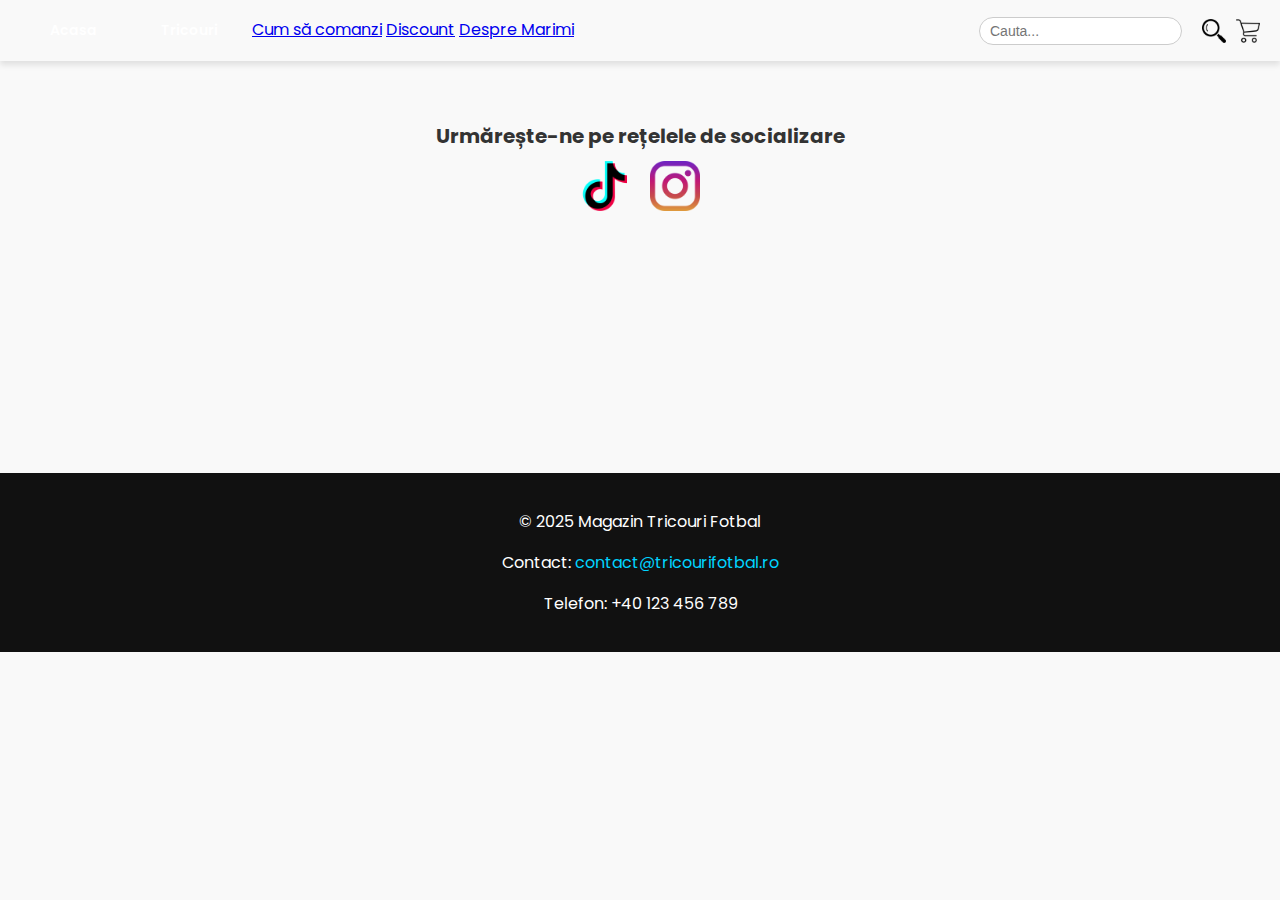
<file: index.html>
<!DOCTYPE html>
<html lang="ro">
<head>
  <meta charset="UTF-8">
  <meta name="viewport" content="width=device-width, initial-scale=1.0">
  <title>Magazin Tricouri Fotbal</title>
  <link rel="stylesheet" href="style.css">
  <link href="https://fonts.googleapis.com/css2?family=Poppins:wght@300;400;600&display=swap" rel="stylesheet">
</head>
<body>
  <!-- Navbar -->
  <header class="navbar">
    <div class="left">
      <button onclick="navigateTo('homepage')">Acasa</button>
      <button onclick="navigateTo('tricouri')">Tricouri</button>
      <a href="how-to-order.html">Cum să comanzi</a>
      <a href="discount.html">Discount</a>
      <a href="marimi.html">Despre Marimi</a>
    </div>
    <div class="center" style="text-align: center;">

    </div>
    <div class="right">
      <input type="text" placeholder="Cauta..." oninput="searchProduct(this.value)">
      <img src="images/search.png" alt="Search" class="icon search-icon">
      <img src="images/shopping-cart.png" alt="Cos" class="icon cart-icon" onclick="openCart()">
    </div>
  </header>



  <div id="order-overlay" class="overlay" style="display: none;">
    <div class="overlay-content">
      <h2>Plasează comanda</h2>
      <form id="order-form">
        <label for="email">Email:</label>
        <input type="email" id="email" placeholder="Introdu emailul" required>
        <label for="address">Adresa:</label>
        <input type="text" id="address" placeholder="Introdu adresa" required>
        <label for="phone">Număr de telefon:</label>
        <input type="text" id="phone" placeholder="Introdu numărul de telefon" required>
        <label for="county">Județ:</label>
        <input type="text" id="county" placeholder="Introdu județul" required>
        <label for="street">Strada:</label>
        <input type="text" id="street" placeholder="Introdu strada" required>
        <label for="city">Oraș/Sat:</label>
        <input type="text" id="city" placeholder="Introdu orașul sau satul" required>
        <label for="postal-code">Cod Postal:</label>
        <input type="text" id="postal-code" placeholder="Introdu codul postal" required>
        <label for="delivery-method">Metoda de livrare:</label>
        <select id="delivery-method">
          <option value="fan">Fan Courier</option>
        </select>
  
        <!-- Cod de reducere -->
        <label for="discount-code">Cod de reducere:</label>
        <input type="text" id="discount-code" placeholder="Introdu codul de reducere">
        <button type="button" onclick="applyDiscount()">Aplică reducerea</button>
        <div id="order-summary"></div>
        <p>Vei primi un e-mail pentru instiintarea confirmarii comenzii cat de repede de catre stafful nostru</p>
        <h1>Nota: E-mailul se poate primi pana la 1-2ore deoarece este un proces manual</h1>
        <button onclick="submitOrderWithWhatsApp()" style="display: flex; align-items: center; gap: 10px; padding: 10px 20px; background-color: #1a1f1c; color: white; border: none; border-radius: 5px; cursor: pointer;">
          <img src="images/wsp.png" alt="WhatsApp" style="width: 20px; height: 20px;"> 
          Finalizează cu WhatsApp
      </button>
      </button>
        <button type="button" onclick="closeOverlay()">Anulează</button>
      </form>
    </div>
  </div>




  <!-- Content -->
  <main id="content" class="section"></main>

  <!-- Secțiunea Social Media -->
<!-- Secțiunea Social Media -->
<div class="social-media" style="text-align: center; margin: 20px 0;">
  <h3>Urmărește-ne pe rețelele de socializare</h3>
  <div style="display: flex; justify-content: center; gap: 20px; margin-top: 10px;">
    <a href="https://www.tiktok.com/@contul_tiktok" target="_blank" style="text-decoration: none;">
      <img src="images/tt.png" alt="TikTok" style="width: 50px; height: 50px;">
    </a>
    <a href="https://www.instagram.com/contul_instagram" target="_blank" style="text-decoration: none;">
      <img src="images/instagram.png" alt="Instagram" style="width: 50px; height: 50px;">
    </a>
  </div>
</div>



  <!-- Footer -->
  <footer class="footer" id="footer">
    <p>&copy; 2025 Magazin Tricouri Fotbal</p>
    <p>Contact: <a href="mailto:contact@tricourifotbal.ro">contact@tricourifotbal.ro</a></p>
    <p>Telefon: +40 123 456 789</p>
  </footer>

  <script src="script.js"></script>
</body>
</html>
</file>
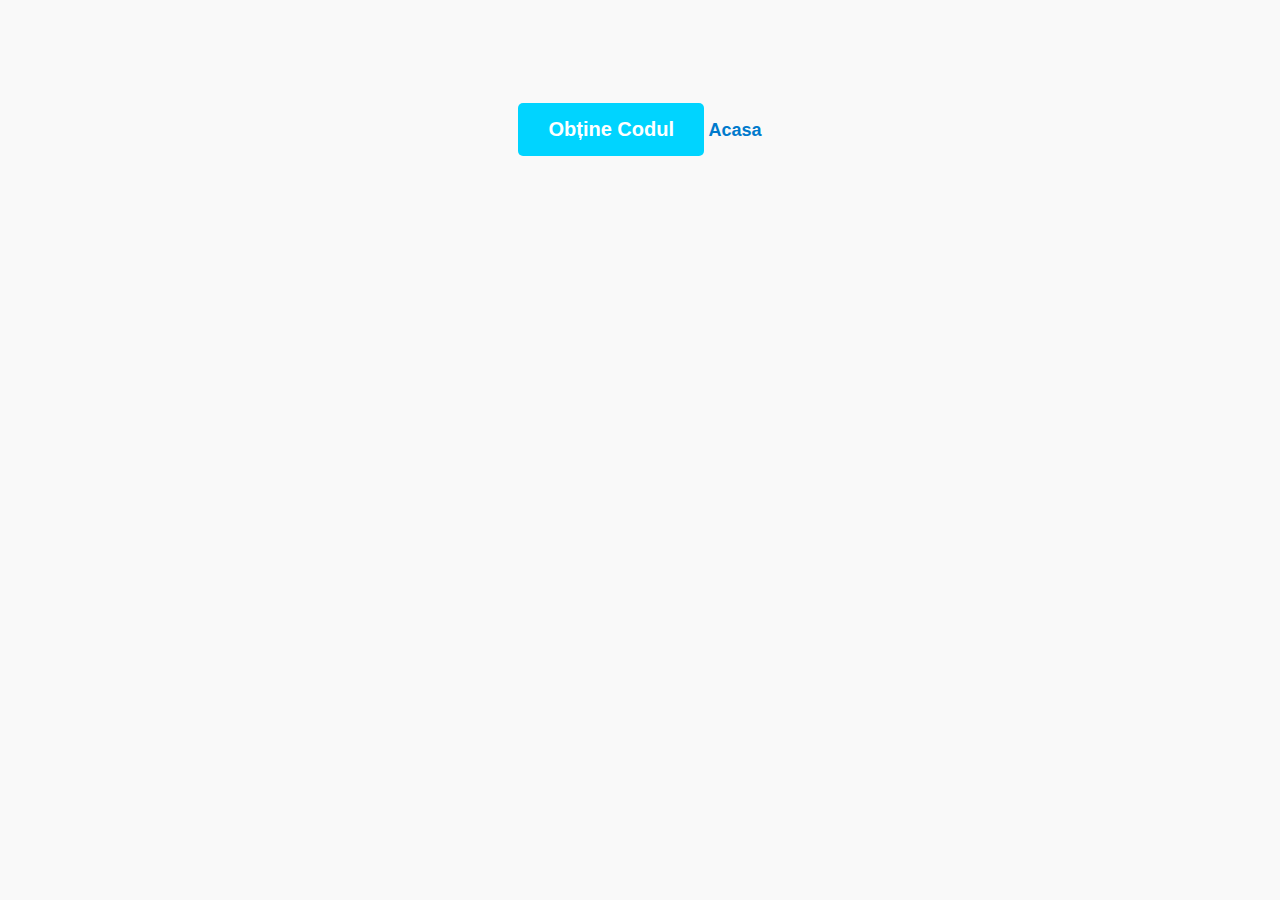
<file: discount.html>
<!DOCTYPE html>
<html lang="en">
<head>
    <meta charset="UTF-8">
    <meta name="viewport" content="width=device-width, initial-scale=1.0">
    <title>Discount</title>
    <link rel="stylesheet" href="style.css">
</head>
<body>
    <div id="discount-container">
        <button id="discount-button" onclick="showMessage()">Obține Codul</button>
        <a id="home-button" href="index.html">Acasa</a>
        <p id="message" style="display: none;">Codul tău de reducere este: AVO10</p>
    </div>
    <script src="script.js"></script>
</body>
</html>
</file>
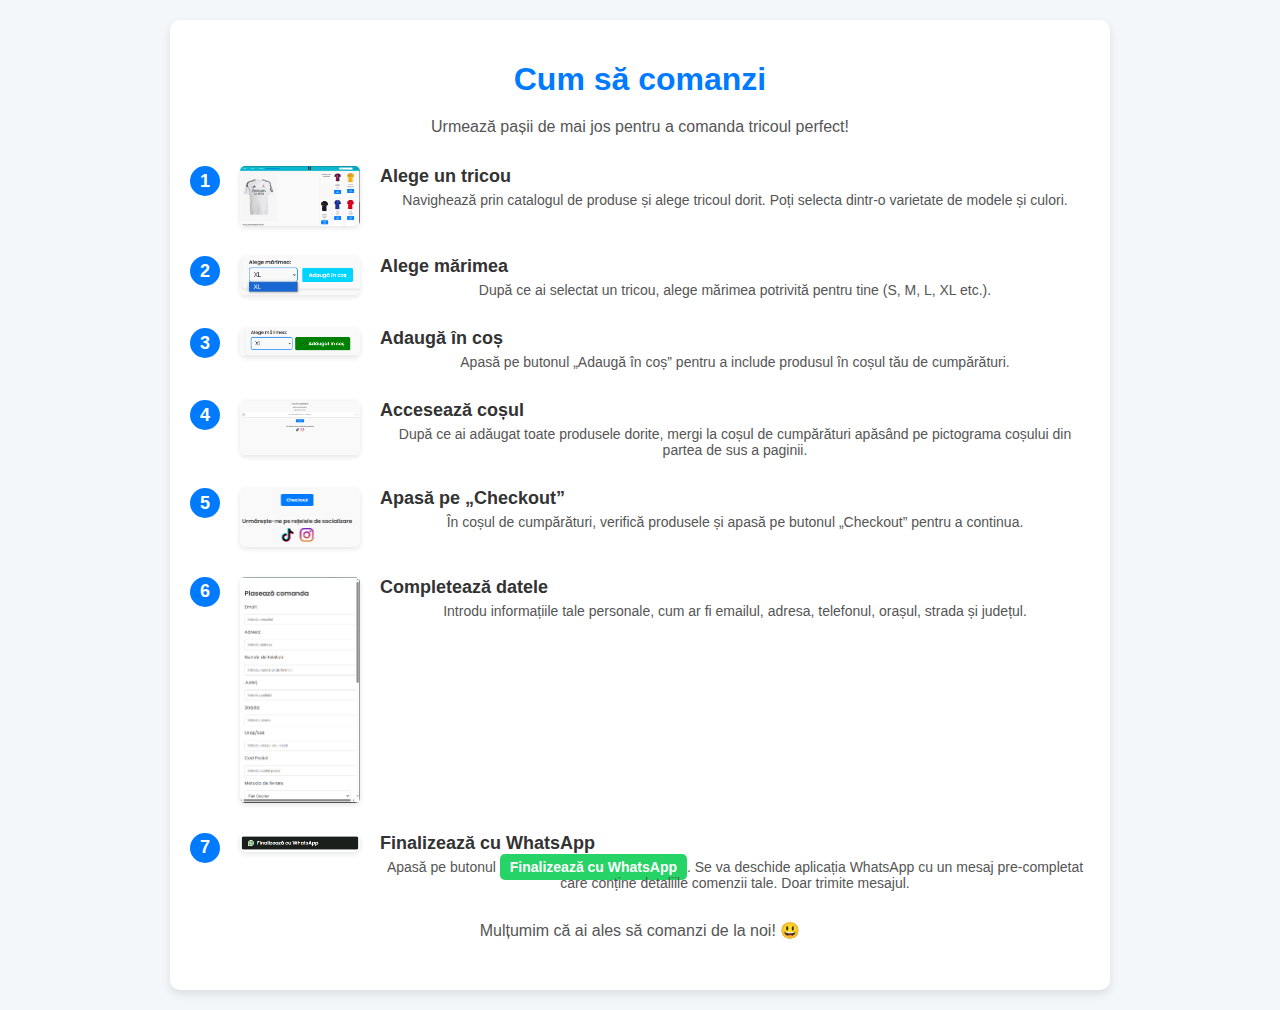
<file: how-to-order.html>
<!DOCTYPE html>
<html lang="ro">
<head>
    <meta charset="UTF-8">
    <meta name="viewport" content="width=device-width, initial-scale=1.0">
    <title>Cum să comanzi</title>
    <style>
        body {
            font-family: 'Segoe UI', Tahoma, Geneva, Verdana, sans-serif;
            margin: 0;
            padding: 0;
            background-color: #f3f7fa;
        }
        .container {
            max-width: 900px;
            margin: 20px auto;
            padding: 20px;
            background-color: #ffffff;
            border-radius: 10px;
            box-shadow: 0 4px 10px rgba(0, 0, 0, 0.1);
        }
        h1 {
            color: #007bff;
            text-align: center;
            margin-bottom: 20px;
        }
        p {
            text-align: center;
            color: #555;
            font-size: 16px;
            margin-bottom: 30px;
        }
        ol {
            margin: 0;
            padding: 0;
            list-style: none;
            counter-reset: step-counter;
        }
        ol li {
            counter-increment: step-counter;
            margin-bottom: 30px;
            display: flex;
            align-items: flex-start;
            gap: 20px;
        }
        ol li::before {
            content: counter(step-counter);
            font-size: 18px;
            font-weight: bold;
            color: white;
            background: #007bff;
            width: 30px;
            height: 30px;
            display: flex;
            align-items: center;
            justify-content: center;
            border-radius: 50%;
        }
        ol li img {
            max-width: 120px;
            height: auto;
            border-radius: 5px;
            box-shadow: 0 2px 5px rgba(0, 0, 0, 0.1);
        }
        ol li div {
            flex: 1;
        }
        ol li div h2 {
            font-size: 18px;
            color: #333;
            margin: 0 0 5px;
        }
        ol li div p {
            margin: 0;
            color: #555;
            font-size: 14px;
        }
        .highlight {
            background-color: #25D366;
            color: white;
            padding: 5px 10px;
            border-radius: 5px;
            font-weight: bold;
        }
        footer {
            text-align: center;
            margin-top: 30px;
            font-size: 14px;
            color: #777;
        }
    </style>
</head>
<body>
    <div class="container">
        <h1>Cum să comanzi</h1>
        <p>Urmează pașii de mai jos pentru a comanda tricoul perfect!</p>
        <ol>
            <li>
                <img src="images/select.png" alt="Selectează tricoul">
                <div>
                    <h2>Alege un tricou</h2>
                    <p>Navighează prin catalogul de produse și alege tricoul dorit. Poți selecta dintr-o varietate de modele și culori.</p>
                </div>
            </li>
            <li>
                <img src="images/select1.png" alt="Alege mărimea">
                <div>
                    <h2>Alege mărimea</h2>
                    <p>După ce ai selectat un tricou, alege mărimea potrivită pentru tine (S, M, L, XL etc.).</p>
                </div>
            </li>
            <li>
                <img src="images/addcart.png" alt="Adaugă în coș">
                <div>
                    <h2>Adaugă în coș</h2>
                    <p>Apasă pe butonul „Adaugă în coș” pentru a include produsul în coșul tău de cumpărături.</p>
                </div>
            </li>
            <li>
                <img src="images/cart.png" alt="Accesează coșul">
                <div>
                    <h2>Accesează coșul</h2>
                    <p>După ce ai adăugat toate produsele dorite, mergi la coșul de cumpărături apăsând pe pictograma coșului din partea de sus a paginii.</p>
                </div>
            </li>
            <li>
                <img src="images/check.png" alt="Checkout">
                <div>
                    <h2>Apasă pe „Checkout”</h2>
                    <p>În coșul de cumpărături, verifică produsele și apasă pe butonul „Checkout” pentru a continua.</p>
                </div>
            </li>
            <li>
                <img src="images/checkou.png" alt="Completează datele">
                <div>
                    <h2>Completează datele</h2>
                    <p>Introdu informațiile tale personale, cum ar fi emailul, adresa, telefonul, orașul, strada și județul.</p>
                </div>
            </li>
            <li>
                <img src="images/finalizare.png" alt="Finalizează comanda">
                <div>
                    <h2>Finalizează cu WhatsApp</h2>
                    <p>Apasă pe butonul <span class="highlight">Finalizează cu WhatsApp</span>. Se va deschide aplicația WhatsApp cu un mesaj pre-completat care conține detaliile comenzii tale. Doar trimite mesajul.</p>
                </div>
            </li>
        </ol>
        <footer>
            <p>Mulțumim că ai ales să comanzi de la noi! 😃</p>
        </footer>
    </div>
</body>
</html>
</file>
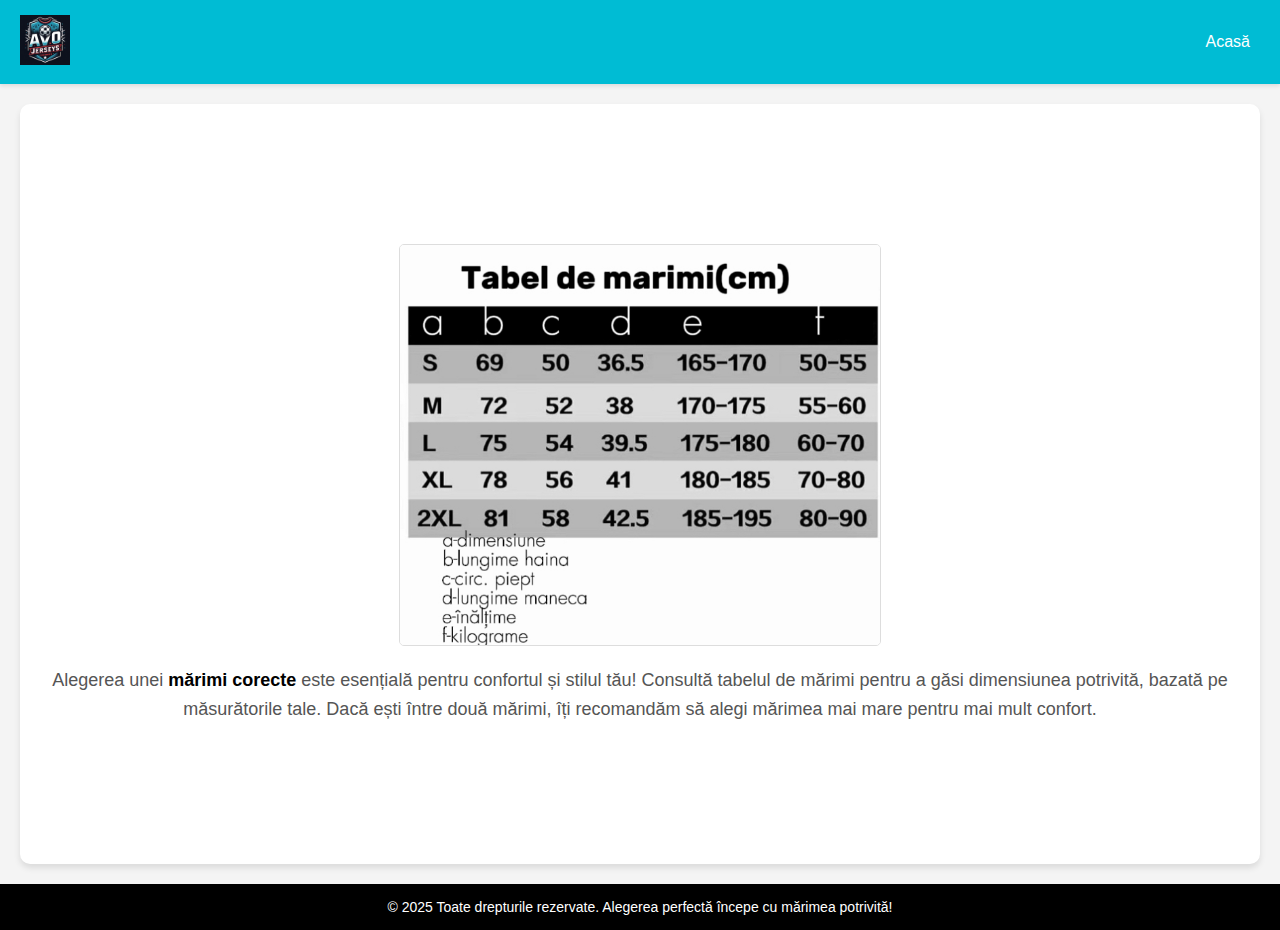
<file: marimi.html>
<!DOCTYPE html>
<html lang="ro">
<head>
    <meta charset="UTF-8">
    <meta name="viewport" content="width=device-width, initial-scale=1.0">
    <title>Tabel de Mărimi</title>
    <style>
        /* Stilizare Generală */
        body {
            margin: 0;
            font-family: 'Arial', sans-serif;
            background-color: #f4f4f4;
            color: #333;
        }

        /* Navbar */
        .navbar {
            background-color: #00bcd4;
            color: white;
            padding: 15px 20px;
            display: flex;
            justify-content: space-between;
            align-items: center;
            box-shadow: 0 2px 4px rgba(0, 0, 0, 0.1);
        }

        .navbar a {
            color: white;
            text-decoration: none;
            margin: 0 10px;
            font-size: 16px;
        }

        .navbar a:hover {
            text-decoration: underline;
        }

        /* Secțiunea principală */
        .main {
            display: flex;
            flex-direction: column;
            justify-content: center;
            align-items: center;
            height: 80vh;
            background-color: #ffffff;
            margin: 20px;
            border-radius: 10px;
            box-shadow: 0 4px 6px rgba(0, 0, 0, 0.1);
            padding: 20px;
        }

        .main img {
            max-width: 100%;
            max-height: 400px;
            object-fit: contain;
            margin-bottom: 20px;
            border: 1px solid #ddd;
            border-radius: 5px;
        }

        .main .description {
            font-size: 18px;
            line-height: 1.6;
            text-align: center;
            color: #555;
        }

        .main .highlight {
            color: #000000;
            font-weight: bold;
        }

        /* Footer */
        .footer {
            text-align: center;
            padding: 15px;
            background-color: #000000;
            color: white;
            font-size: 14px;
        }
    </style>
</head>
<body>
    <!-- Navbar -->
    <div class="navbar">
        <div class="logo">
            <img src="images/avo.jpg" alt="Logo" style="height: 50px; width: auto;">
        </div>
        <div class="menu">
            <a href="index.html">Acasă</a>
        </div>
    </div>

    <!-- Secțiunea principală -->
    <div class="main">
        <img src="images/sizechart.png" alt="Tabel de mărimi">
        <div class="description">
            Alegerea unei <span class="highlight">mărimi corecte</span> este esențială pentru confortul și stilul tău! Consultă tabelul de mărimi pentru a găsi dimensiunea potrivită, bazată pe măsurătorile tale. Dacă ești între două mărimi, îți recomandăm să alegi mărimea mai mare pentru mai mult confort.
        </div>
    </div>

    <!-- Footer -->
    <div class="footer">
        &copy; 2025 Toate drepturile rezervate. Alegerea perfectă începe cu mărimea potrivită!
    </div>
</body>
</html>
</file>
<file: style.css>
/* General Styles */
body {
  font-family: 'Poppins', sans-serif;
  margin: 0;
  padding: 0;
  background-color: #f9f9f9;
  color: #333;
}

button {
  font-family: 'Poppins', sans-serif;
  border: none;
  border-radius: 10px;
  padding: 10px 15px;
  cursor: pointer;
  transition: background-color 0.3s ease, transform 0.2s ease;
}

button:hover {
  transform: scale(1.05);
}

/* Navbar */
.navbar {
  display: flex;
  justify-content: space-between;
  align-items: center;
  background: ##09b8cf;
  color: white;
  padding: 10px 20px;
  box-shadow: 0 4px 6px rgba(0, 0, 0, 0.1);
}

.navbar .left button {
  background: none;
  color: white;
  font-weight: 600;
  font-size: 14px;
  margin: 0 10px;
  cursor: pointer;
  transition: color 0.3s ease;
}

.navbar .left button:hover {
  color: #00d4ff;
}

.navbar .center .logo {
  height: 40px;
}

.navbar .right {
  display: flex;
  align-items: center;
}

.navbar .right input {
  border-radius: 20px;
  border: 1px solid #ccc;
  padding: 5px 10px;
  font-size: 14px;
  margin-right: 10px;
}

.navbar .right .icon {
  height: 24px;
  width: 24px;
  margin-left: 10px;
  cursor: pointer;
  transition: transform 0.3s ease;
}

.navbar .right .icon:hover {
  transform: scale(1.1);
}

/* Section */
.section {
  padding: 20px;
  text-align: center;
}

/* Products */
.products {
  display: grid;
  grid-template-columns: repeat(auto-fit, minmax(300px, 1fr));
  gap: 20px;
  justify-items: center;
}

.product {
  background: white;
  border-radius: 15px;
  box-shadow: 0 4px 6px rgba(0, 0, 0, 0.1);
  padding: 15px;
  width: 100%;
  max-width: 300px;
  text-align: center;
  transition: transform 0.3s ease, box-shadow 0.3s ease;
}

.product img {
  max-width: 100%;
  border-radius: 10px;
  margin-bottom: 10px;
}

.product h3 {
  font-size: 16px;
  margin: 10px 0;
}

.product p {
  font-size: 14px;
  color: #555;
}

.product button {
  background: #00d4ff;
  color: white;
  font-weight: bold;
}

.product button:hover {
  background: #007acc;
}

.product:hover {
  transform: scale(1.05);
  box-shadow: 0 8px 15px rgba(0, 0, 0, 0.2);
}

/* Footer */
.footer {
  background: #111;
  color: white;
  text-align: center;
  padding: 20px;
  margin-top: 255px;
}

.footer a {
  color: #00d4ff;
  text-decoration: none;
}

.footer a:hover {
  text-decoration: underline;
}

/* Responsive Design */
@media (max-width: 768px) {
  .navbar {
    flex-direction: column;
    align-items: flex-start;
  }

  .navbar .right {
    margin-top: 10px;
    width: 100%;
    justify-content: space-between;
  }

  .products {
    grid-template-columns: 1fr;
  }
}

/* Overlay */
.overlay {
  position: fixed;
  top: 0;
  left: 0;
  width: 100%;
  height: 100%;
  background: rgba(0, 0, 0, 0.8);
  display: flex;
  justify-content: center;
  align-items: center;
  z-index: 1000;
  overflow-y: auto; /* Permite scroll */
  padding: 20px; /* Adaugă spațiu pentru scroll */
}

.overlay-content {
  background: white;
  padding: 20px;
  border-radius: 10px;
  width: 90%;
  max-width: 400px;
  text-align: left; /* Aliniere la stânga pentru câmpuri */
  overflow-y: auto; /* Scroll intern */
  max-height: 90vh; /* Limitează înălțimea la 90% din viewport */
}

.overlay-content form {
  display: flex;
  flex-direction: column; /* Afișează câmpurile unul sub altul */
  gap: 15px; /* Spațiu între câmpuri */
}

.overlay-content input,
.overlay-content select {
  padding: 10px;
  border: 1px solid #ccc;
  border-radius: 5px;
  font-size: 14px;
  width: 100%; /* Lățime completă */
}

.overlay-content button {
  background: #00d4ff;
  color: white;
  font-weight: bold;
  border-radius: 5px;
  padding: 10px 20px;
  cursor: pointer;
}

.overlay-content button:hover {
  background: #007acc;
}



/* Cart Items */
.cart-items {
  display: flex;
  flex-direction: column;
  gap: 15px;
}

.cart-item {
  display: flex;
  align-items: center;
  justify-content: space-between;
  padding: 10px;
  border: 1px solid #ccc;
  border-radius: 5px;
  background: #fff;
  box-shadow: 0 4px 6px rgba(0, 0, 0, 0.1);
}

.cart-item-image {
  width: 50px;
  height: 50px;
  border-radius: 5px;
}

.cart-item-details {
  flex: 1;
  margin-left: 15px;
  text-align: left;
}

.cart-item-remove {
  background: none;
  border: none;
  color: red;
  font-size: 20px;
  cursor: pointer;
}

.cart-item-remove:hover {
  color: darkred;
}

.checkout-button {
  margin-top: 20px;
  background: #00d4ff;
  color: white;
  font-weight: bold;
  border-radius: 5px;
  padding: 10px 20px;
  cursor: pointer;
}

.checkout-button:hover {
  background: #007acc;
}




/* Product Details */
.product-details {
  text-align: left;
  padding: 20px;
  background: #f9f9f9;
  border-radius: 10px;
  box-shadow: 0 4px 6px rgba(0, 0, 0, 0.1);
}

.product-details img {
  max-width: 100%;
  border-radius: 10px;
  margin-bottom: 10px;
}

.product-details button {
  background: #00d4ff;
  color: white;
  font-weight: bold;
  border-radius: 5px;
  padding: 10px 20px;
  cursor: pointer;
}

.product-details button:hover {
  background: #007acc;
}

/* Recommended Products */
.recommended-products {
  display: grid;
  grid-template-columns: repeat(2, 1fr); /* Două produse pe rând */
  gap: 10px; /* Spațiu între produse */
}

.recommended-product {
  display: inline-block;
  margin-right: 10px;
  width: 100px;
}

.recommended-product img {
  width: 100%;
  border-radius: 5px;
}

.recommended-product p {
  margin: 5px 0;
  font-size: 14px;
  text-align: center;

}

/* General Product Design */
.product {
  background: white;
  border-radius: 15px;
  box-shadow: 0 4px 6px rgba(0, 0, 0, 0.1);
  padding: 15px;
  width: 100%;
  max-width: 300px;
  text-align: center;
  transition: transform 0.3s ease, box-shadow 0.3s ease;
}

.product img {
  max-width: 100%;
  border-radius: 10px;
  margin-bottom: 10px;
}

.product h3 {
  font-size: 16px;
  margin: 10px 0;
}

.product p {
  font-size: 14px;
  color: #555;
}

.product button {
  background: #00d4ff;
  color: white;
  font-weight: bold;
}

.product button:hover {
  background: #007acc;
}

.product:hover {
  transform: scale(1.05);
  box-shadow: 0 8px 15px rgba(0, 0, 0, 0.2);
}





.order-item {
  border: 1px solid #ccc;
  border-radius: 10px;
  padding: 20px;
  margin-bottom: 20px;
  background: #f9f9f9;
  box-shadow: 0 4px 6px rgba(0, 0, 0, 0.1);
}

.order-item h3 {
  margin-bottom: 10px;
  color: #007acc;
}

.order-item p {
  margin: 5px 0;
  font-size: 14px;
  color: #333;
}

.order-item ul {
  list-style: disc;
  padding-left: 20px;
}

.order-item ul li {
  margin: 5px 0;
  font-size: 14px;
  color: #555;
}

.order-item h4 {
  margin-top: 15px;
  font-size: 16px;
  color: #007acc;
}


label[for="size"] {
  font-size: 16px;
  font-weight: bold;
  color: #333;
  margin-bottom: 5px;
  display: block;
}




#discount-container {
  text-align: center;
  margin-top: 100px;
}

#discount-button {
  background-color: #00d4ff;
  color: white;
  font-size: 20px;
  font-weight: bold;
  padding: 15px 30px;
  border: none;
  border-radius: 5px;
  cursor: pointer;
  transition: background-color 0.3s ease, transform 0.2s ease;
}

#discount-button:hover {
  background-color: #007acc;
  transform: scale(1.05);
}

#discount-button:active {
  background-color: #005f99;
  transform: scale(0.95);
}

#home-button {
  display: inline-block;
  margin-top: 20px;
  font-size: 18px;
  color: #007acc;
  text-decoration: none;
  font-weight: bold;
  transition: color 0.3s ease;
}

#home-button:hover {
  color: #005f99;
  text-decoration: underline;
}

#message {
  margin-top: 20px;
  font-size: 24px;
  color: green;
  font-weight: bold;
}


#order-summary {
  margin-top: 20px;
  padding: 10px;
  border: 1px solid #ccc;
  border-radius: 5px;
  background-color: #f9f9f9;
}

#order-summary p {
  margin: 5px 0;
  font-size: 16px;
}

button {
  background-color: #00d4ff;
  color: white;
  font-size: 16px;
  font-weight: bold;
  padding: 10px 20px;
  border: none;
  border-radius: 5px;
  cursor: pointer;
  transition: background-color 0.3s ease;
}

button:hover {
  background-color: #007acc;
}

/* Stil pentru select (dropdown) */
#size {
  font-size: 18px;
  padding: 10px;
  border: 2px solid #007bff;
  border-radius: 8px;
  background-color: #f9f9f9;
  color: #333;
  width: 150px;
  margin-right: 10px;
  cursor: pointer;
}

/* Stil pentru buton */
button.add-to-cart {
  font-size: 18px;
  padding: 12px 20px;
  background-color: #007bff;
  color: white;
  border: none;
  border-radius: 8px;
  cursor: pointer;
  transition: background-color 0.3s ease;
}

button.add-to-cart:hover {
  background-color: #0056b3;
}


.social-media h3 {
  font-size: 20px;
  color: #333;
  margin-bottom: 10px;
}

.social-media a img {
  transition: transform 0.3s ease;
}

.social-media a img:hover {
  transform: scale(1.2); /* Mărește iconițele la hover */
}
</file>
